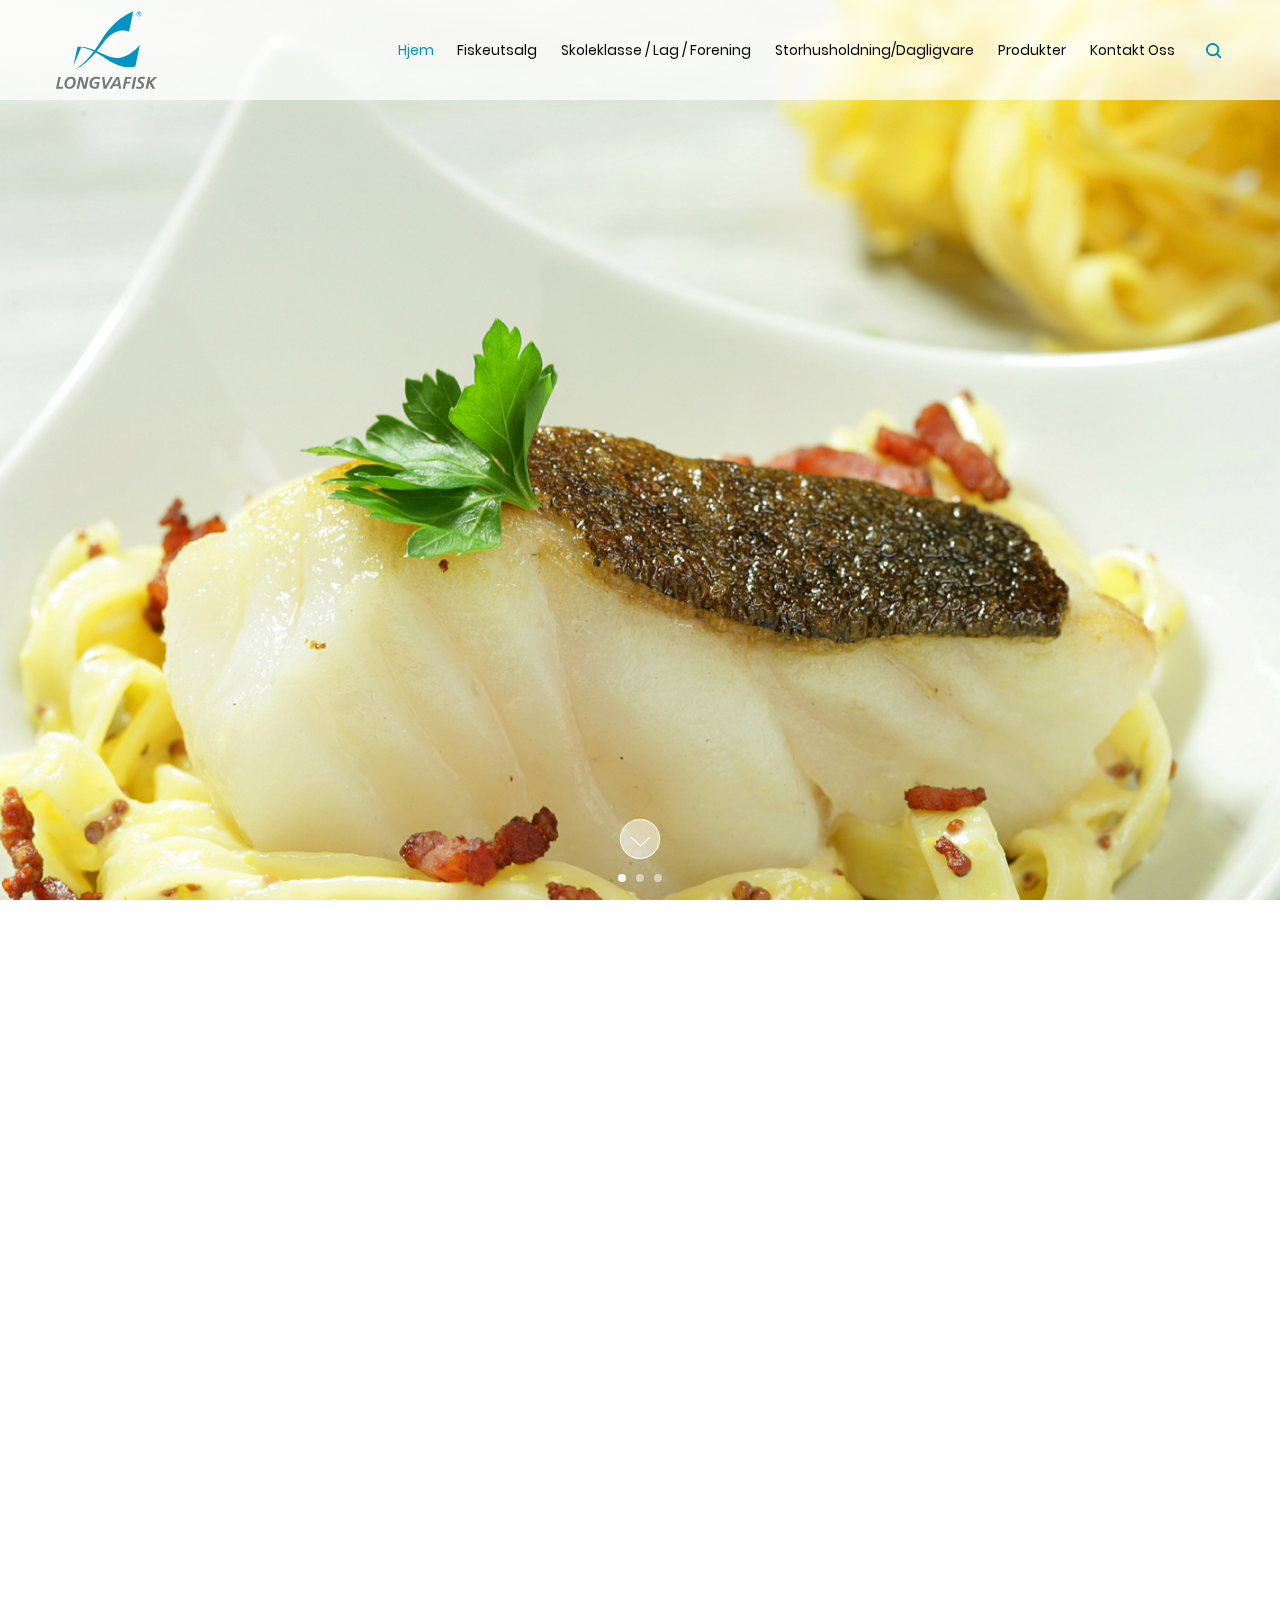
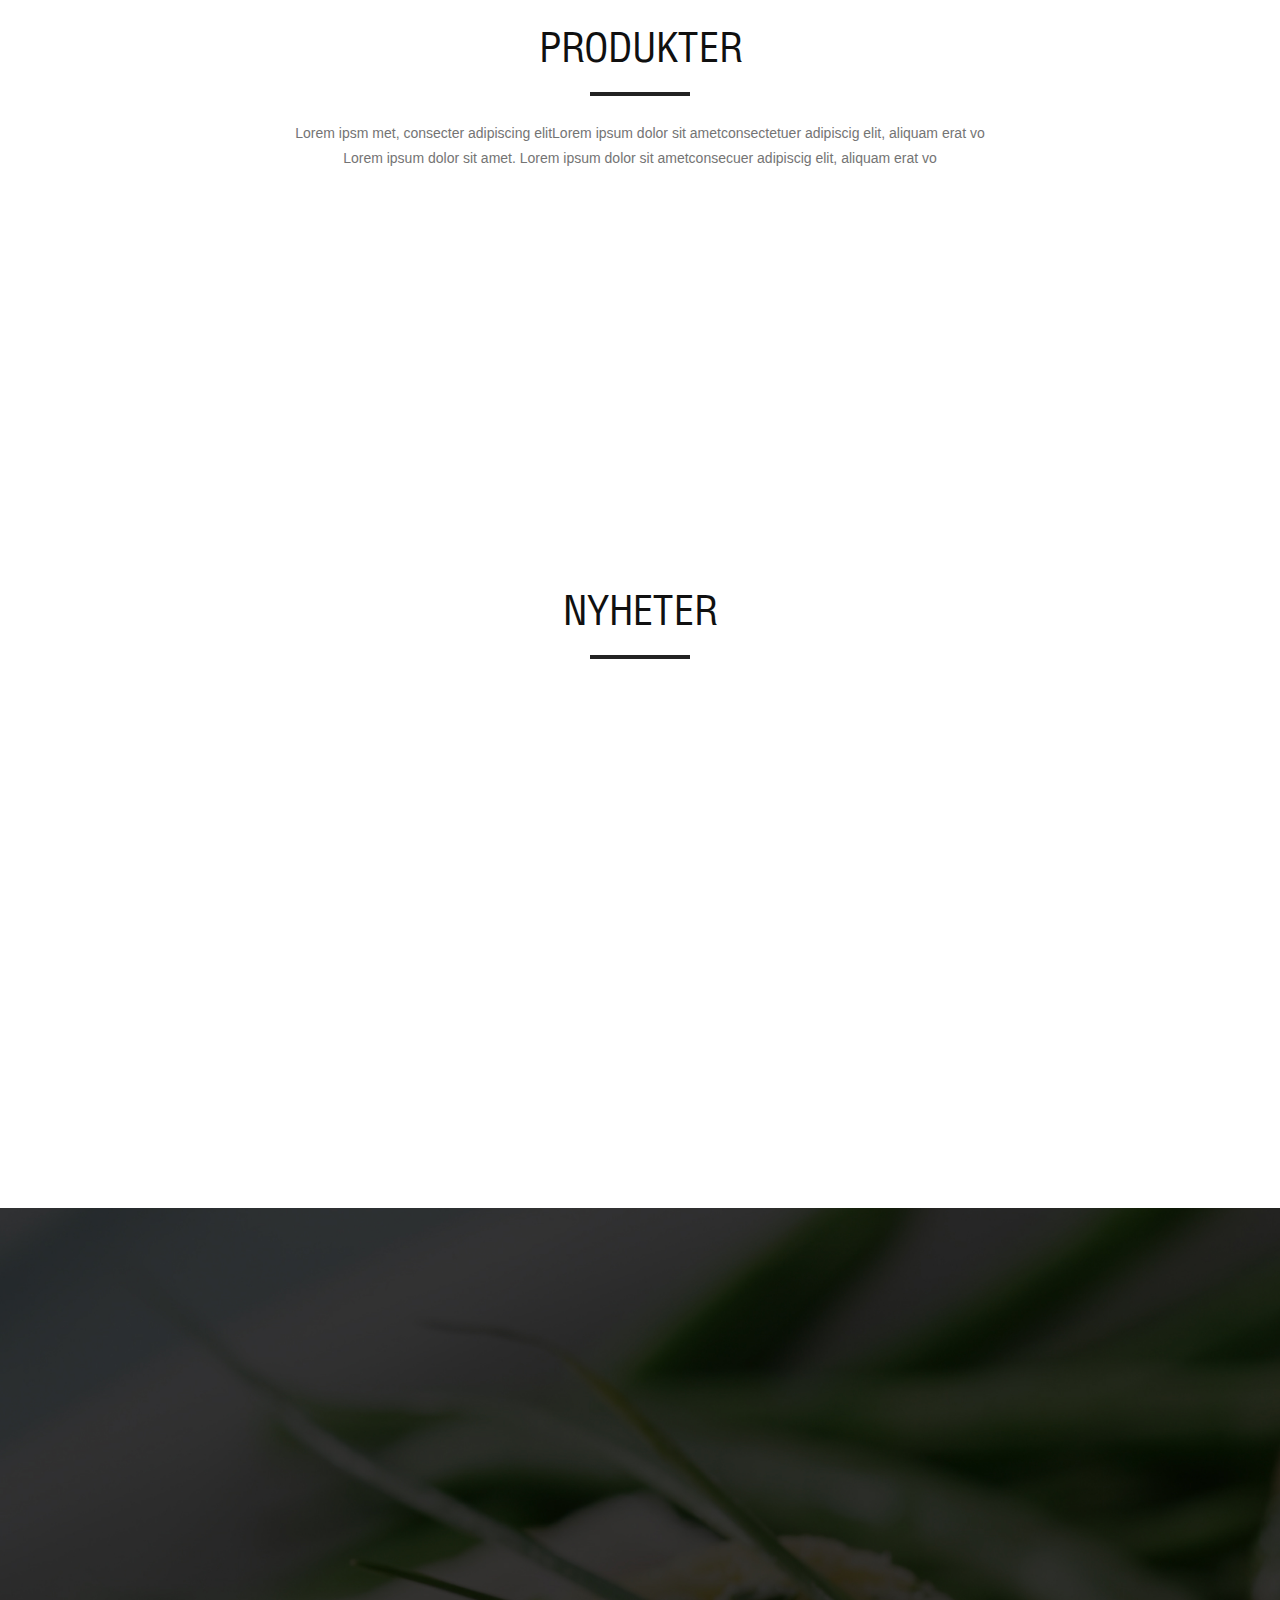
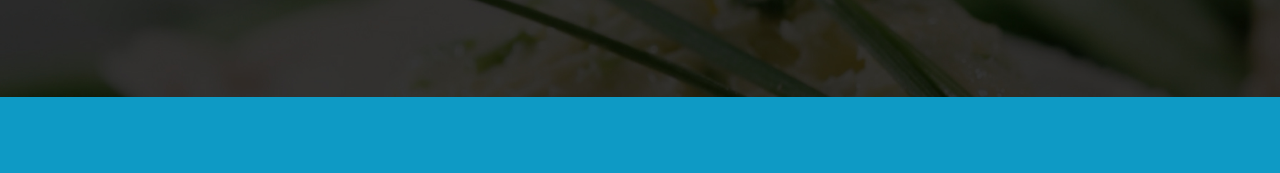
<file: index.html>
<!DOCTYPE html>
<html lang="en">

<head>
  <meta charset="utf-8">
  <meta http-equiv="X-UA-Compatible" content="IE=edge">
  <meta name="viewport" content="width=device-width, initial-scale=1.0, maximum-scale=1.0, user-scalable=0">
  <meta name="format-detection" content="telephone=no">
  <!-- The above 4 meta tags *must* come first in the head; any other head content must come *after* these tags -->
  <meta name="description" content="Cateno.vn">
  <meta name="keywords" content="HTML,CSS,XML,JavaScript">
  <meta name="author" content="Cateno As">
  <link rel="icon" href="images/favicon.ico" type="image/x-icon">
  <link rel="apple-touch-icon-precomposed" href="images/57.png" sizes="57x57">
  <link rel="apple-touch-icon-precomposed" href="images/76.png" sizes="76x76">
  <link rel="apple-touch-icon-precomposed" href="images/120.png" sizes="120x120">
  <link rel="apple-touch-icon-precomposed" href="images/152.png" sizes="152x152">
  <link rel="apple-touch-icon-precomposed" href="images/180.png" sizes="180x180">
  <link rel="apple-touch-icon-precomposed" href="images/192.png" sizes="192x192">
  <title>LONGVAFISK-AS</title>
  <!-- Bootstrap core CSS -->
  <link href="css/all/bootstrap.css" rel="stylesheet">
  <link href="css/all/bootstrap.min.css" rel="stylesheet">
  <link href="css/all/normalize.css" rel="stylesheet">
  <link href="css/all/animate.css" rel="stylesheet">
  <!-- HTML5 shim and Respond.js for IE8 support of HTML5 elements and media queries -->
  <!--[if lt IE 9]>
      <script src="https://oss.maxcdn.com/html5shiv/3.7.2/html5shiv.min.js"></script>
      <script src="https://oss.maxcdn.com/respond/1.4.2/respond.min.js"></script>
    <![endif]-->
  <!-- Custom styles for this template -->
  <link href="css/swiper.min.css" rel="stylesheet">
  <link href="css/style-ll.css" rel="stylesheet">
  <link href="css/rwd.css" rel="stylesheet">
  <link href="css/print.css" rel="stylesheet">
</head>

<body>
  <div class="page">

    <!-- Header ================================================== -->
    <header>
      <div id="stuck_container" class="stuck_container">
        <nav class="navbar navbar-default">
          <section class="out-nav-top">
            <div class="container">
              <div class="logo"> <a href="index.html" title=""><img alt=" " src="images/logo.svg" /></a> </div>
              <ul class="navbar-nav sf-menu navbar-center" data-type="navbar">
                <li class="active"> <a href="index.html" title="">Hjem</a> </li>
                <li class="dropdown"> <a href="#" title="">Fiskeutsalg</a>
                  <ul class="dropdown-menu">
                    <li> <a href="#">Lorem ipsum dolor</a> </li>
                    <li> <a href="#">Lorem ipsum</a> </li>
                    <li> <a href="#">Lorem ipsum dolor</a>
                      <ul class="dropdown-menu">
                        <li> <a href="#">Lorem ipsum</a> </li>
                        <li> <a href="#">Lorem sit amet</a> </li>
                      </ul>
                    </li>
                    <li> <a href="#">Lorem ipsum dolor </a> </li>
                    <li> <a href="#">Lorem ipsum dolorsit amet</a> </li>
                  </ul>
                </li>
                <li> <a href="#">Skoleklasse / lag / forening</a> </li>
                <li> <a href="#">Storhusholdning/Dagligvare</a> </li>
                <li> <a href="om-oss.html">Produkter</a> </li>
                <li> <a href="kontakt-oss.html" title="Kontakt">Kontakt oss</a> </li>
              </ul>

              <!-- <div class="languages">
                <div class="contain-lang">
                  <div class="lang"><img src="images/all/flag.png" alt="flag-viet-nam"></div>
                  <div class="dropdown-lang">
                    <a href="#"><img src="images/all/flag.png" alt="flag-viet-nam"></a>
                    <a href="#"><img src="images/all/flag.png" alt="flag-english"></a>
                  </div>
                </div>
              </div> -->

              <div class="wr-search"><a class="search-form_toggle" href="javascript:void(0)"> </a></div>
            </div>
          </section>


          <div class="search-form">
            <div class="wr-search-cont">
              <form id="sb-358" method="get" action="/sok/" autocomplete="off">
                <label class="search-form_label">
                  <input type="search" id="q-sb-358" name="q" class="search-form_input" maxlength="150"
                    placeholder="Search" data-autocompleteurl="/modules/system/search/suggestterms" />
                  <span class="search-form_liveout"></span> </label>
                <input type="hidden" data-emptymsg="Please enter keyword to search!" class="searchMessage" />
                <button type="submit" class="search-form_submit fa-search" value=""
                  onclick="return searchModule.searchClick(this, &#39;#sb-358&#39;);"></button>
              </form>
            </div>
          </div>
        </nav>
      </div>
    </header>
    <!-- Main
    ================================================== -->

    <main class="out-main">
      <!-- <section class="out-container-banner">
        <div id="owl-banner" class="owl-carousel owl-theme wow fadeIn equal">
          <div class="item"><img src="images/banner1.jpg" alt="The Last of us">
            <div class="carousel-caption">
              <div class="wr-tt wow fadeInDown" data-wow-delay="0.3s">
                <h2><a href="#" title="">GIVING PEOPLE AND BUSINESS<br> NEW OPPORTUNITIES 2! </a></h2>
              </div>
            </div>
          </div>
          <div class="item"><img src="images/banner2.jpg" alt="">
            <div class="carousel-caption">
              <div class="wr-tt wow fadeInDown" data-wow-delay="0.3s">
                <h2><a href="#" title="">GIVING PEOPLE AND BUSINESS<br> NEW OPPORTUNITIES 1! </a></h2>
              </div>
            </div>
          </div>
        </div>
      </section> -->
      <!--  /banner-->

      <div class="swiper-container">
        <a class="click-scroll-down" href="javascript:void(0)"></a>
        <div class="swiper-wrapper">
          <div class="swiper-slide"
            style="background-image:url(images/banner1.jpg); background-position: center center; background-size:cover">
            <!-- <div class="wr-content-sl">
              <h4>Lorem ispum dolor sit</h4>
              <h2><a href="#">sedianibh euistincidunt ut laoreet doloremagna</a></h2>
              <a class="btn-more-bn" href="#">les mer</a>
            </div> -->
          </div>
          <div class="swiper-slide"
            style="background-image:url(images/banner2.jpg); background-position: center center; background-size:cover">
            <!-- <div class="wr-content-sl">
              <h4>Lorem ispum dolor sit 2</h4>
              <h2><a href="#">sedianibh euistincidunt ut laoreet doloremagna 2</a></h2>
              <a class="btn-more-bn" href="#">les mer</a>
            </div> -->
          </div>
          <div class="swiper-slide"
            style="background-image:url(images/banner1.jpg); background-position: center center; background-size:cover">
            <!-- <div class="wr-content-sl">
              <h4>Lorem ispum dolor sit 3</h4>
              <h2><a href="#">sedianibh euistincidunt ut laoreet doloremagna 3</a></h2>
              <a class="btn-more-bn" href="#">les mer</a>
            </div> -->
          </div>
        </div>
        <!-- Add Pagination -->
        <div class="swiper-pagination"></div>
        <!-- Add Arrows -->
        <!-- <div class="swiper-button-next swiper-button-white"></div>
        <div class="swiper-button-prev swiper-button-white"></div> -->
      </div>

      <section class="wr-line-cont om-oss">
        <div class="container">
          <div class="row">
            <div class="col-sm-12 col-md-6 col-lg-6 align-self-center pd-l-30 wow fadeInRight" data-wow-delay=".5s">
              <img src="./images/img-1.png">
            </div>
            <div class="col-sm-12 col-md-6 col-lg-6 align-self-center wow fadeInLeft" data-wow-delay=".5s">
              <div class="wr-title-all">
                <h1>Velkommen til longvafisk</h1>
              </div>
              <div class="text-cont">
                <p>Lorem ipsm met, consecter adipiscing elitLorem ipsum dolor sit ametconsectetuer adipiscig elit,
                  aliquam erat vo Lorem ipsum dolor sit amet. Lorem ipsum dolor sit ametconsecuer adipiscig elit,
                  aliquam erat vo </p>
              </div>
              <div class="btn btn-all">Les mer</div>
            </div>

          </div>
        </div>
      </section>

      <section class="wr-line-cont teaser-0">
        <div class="container-fluid">
          <div class="row">
            <div class="col-sm-12 col-md-12 col-lg-12">
              <div class="wr-title-all">
                <h2>Produkter</h2>
                <p>Lorem ipsm met, consecter adipiscing elitLorem ipsum dolor sit ametconsectetuer adipiscig elit, aliquam erat vo <br> Lorem ipsum dolor sit amet. Lorem ipsum dolor sit ametconsecuer adipiscig elit, aliquam erat vo </p>
              </div>
            </div>
            <div class="col-sm-12 col-md-6 col-lg-3 pro wow fadeInUp" data-wow-delay=".3s">
              <a href="#">
                <div class="pro-img"><img src="./images/pic-1.jpg"></div>
                <div class="pro-txt">Lorem ispum dolor</div>
              </a>
            </div>
            <div class="col-sm-12 col-md-6 col-lg-3 pro wow fadeInUp" data-wow-delay=".4s">
              <a href="#">
                <div class="pro-img"><img src="./images/pic-2.jpg"></div>
                <div class="pro-txt">Lorem ispum dolor</div>
              </a>
            </div>
            <div class="col-sm-12 col-md-6 col-lg-3 pro wow fadeInUp" data-wow-delay=".5s">
              <a href="#">
                <div class="pro-img"><img src="./images/pic-3.jpg"></div>
                <div class="pro-txt">Lorem ispum dolor</div>
              </a>
            </div>
            <div class="col-sm-12 col-md-6 col-lg-3 pro wow fadeInUp" data-wow-delay=".6s">
              <a href="#">
                <div class="pro-img"><img src="./images/pic-4.jpg"></div>
                <div class="pro-txt">Lorem ispum dolor</div>
              </a>
            </div>
          </div>
        </div>
      </section>

      <section class="wr-line-cont teaser-1">
        <section class="container">
          <div class="row">
            <div class="col-sm-12 col-md-12 col-lg-12">
              <div class="wr-title-all">
                <h2>Nyheter</h2>
              </div>
            </div>
            <div class="col-sm-12 col-md-6 col-lg-4 wow fadeInRight" data-wow-delay=".5s">
              <div class="box-wr"> 
                <a href="#" class="pic">
                  <img src="images/pro-1.jpg" alt="">
                  <div class="box-date">4, SEP</div>
                </a>
                <div class="info">
                  <h4><a href="#">Lorem ispum dolor sit</a></h4>
                  <p>Lorem ipsm met, consecter adipiscing elitLorem ipsum dolor sit ametconsectetuer adipiscig elit, aliquam erat vo</p>
                  <div class="btn btn-all">Les mer</div>
                </div>
              </div>
            </div>
            <div class="col-sm-12 col-md-6 col-lg-4 wow fadeInRight" data-wow-delay=".6s">
                <div class="box-wr"> 
                    <a href="#" class="pic">
                      <img src="images/pro-2.jpg" alt="">
                      <div class="box-date">16, AUG</div>
                    </a>
                    <div class="info">
                      <h4><a href="#">Lorem ispum dolor sit</a></h4>
                      <p>Lorem ipsm met, consecter adipiscing elitLorem ipsum dolor sit ametconsectetuer adipiscig elit, aliquam erat vo</p>
                      <div class="btn btn-all">Les mer</div>
                    </div>
                  </div>
            </div>
            <div class="col-sm-12 col-md-6 col-lg-4 wow fadeInRight" data-wow-delay=".7s">
                <div class="box-wr"> 
                    <a href="#" class="pic">
                      <img src="images/pro-3.jpg" alt="">
                      <div class="box-date">10, AUG</div>
                    </a>
                    <div class="info">
                      <h4><a href="#">Lorem ispum dolor sit</a></h4>
                      <p>Lorem ipsm met, consecter adipiscing elitLorem ipsum dolor sit ametconsectetuer adipiscig elit, aliquam erat vo</p>
                      <div class="btn btn-all">Les mer</div>
                    </div>
                  </div>
            </div>
          </div>
        </section>
      </section>
      <!--/teaser-1-->

      <!-- <section class="wr-line-cont teaser-2">
        <section class="container wow fadeIn" data-wow-delay=".2s">
          <div class="row">
            <div class="col-sm-12 col-md-12 col-lg-12">
              <div class="wr-title-all white">
                <h2>Contact form</h2>
              </div>
            </div>
            <div class="col-lg-12 ">
              <div class="row">
                <div class="col-sm-12 col-md-12 col-lg-12">
                  <div class="req"> * = must be filled in</div>
                </div>
                <div class="col-sm-12 col-md-12 col-lg-4">
                  <div class="wr-line-input-kt">
                    <input type="text" class="txt-input" id="inputName" placeholder="*Name" required>
                  </div>
                </div>
                <div class="col-sm-12 col-md-6 col-lg-4">
                  <div class="wr-line-input-kt">
                    <input type="email" class="txt-input" id="inputEmail" placeholder="*E-mail" data-error="" required>
                  </div>
                </div>
                <div class="col-sm-12 col-md-6 col-lg-4">
                  <div class="wr-line-input-kt">
                    <input type="tel" class="txt-input" id="inputEPost" placeholder="Phone" required>
                  </div>
                </div>
                <div class="col-sm-12 col-md-12 col-lg-12">
                  <div class="wr-line-input-kt">
                    <textarea type="text" class="txt-input" id="inputMessege" rows="3" placeholder="*Enquiry"
                      data-error="" required></textarea>
                    <div class="help-block with-errors"></div>
                  </div>
                </div>
                <div class="col-sm-12 col-md-12 col-lg-12">
                  <div class="form-group">
                    <button type="submit" class="btn btn-sent">Send</button>
                  </div>
                </div>
              </div>
            </div>
          </div>
        </section>
      </section> -->
      <!--/ teaser-2 -->

    </main>
    <!-- Footer
   ================================================== -->

    <footer>
      <section class="bottom-ft">
        <section class="container">
          <div class="row">
            <div class="col-xs-12 col-sm-12 col-md-12 col-lg-12 align-self-center wow fadeInUp" data-wow-delay="0.7s">
              <div class="logo-ft"><a href="#"><img src="./images/logo-ft.svg"></a></div>
              <div class="ft-info">
                <p>Add: Gangstøvikvegen 132, 6009 Ålesund</p>
                <p>Mobile phone: <a href="callto:+47 70 10 34 40"> +47 70 10 34 40</a></p>
                <p>Email: <a
                    href="mailto:post@longvafisk.no">post@longvafisk.no</a>
                </p>
              </div>
              <div class="social-footer">
                <a href="#"><img src="images/all/in-icon.png" alt="Instagram"></a>
                <a href="#"><img src="images/all/twitter-icon.png" alt="Twitter"></a>
                <a href="#"><img src="images/all/facebook-icon.png" alt="Facebook"></a>
              </div>
            </div>
            <!-- /item-->

          </div>
        </section>
      </section>
      <section class="out-footer">
        <div class="row">
          <div class="col-xs-12 col-sm-12 col-md-12 col-lg-12 wow fadeIn" data-wow-delay=".2s">
            <p class="txt-ft ">© <a href="#">AS Longvafisk</a> - Alle rettigheter reservert | Utviklet av <a
                href="http://www.cateno.no">Cateno AS</a> - Powered by <a href="http://www.claw.no" target="_blank">CLAW
                <span class="claw"></span> </a></p>
          </div>
        </div>
      </section>
    </footer>
  </div>

  <!-- Bootstrap core JavaScript
    ================================================== -->
  <!-- Placed at the end of the document so the pages load faster -->
  <script src="js/all/jquery-2.0.3.js"></script>
  <script src="js/all/tether.js"></script>
  <script src="js/all/bootstrap.min.js"></script>
  <script src="js/all/jquery.easing.min.js"></script>
  <script src="js/all/wow.js"></script>
  <script src="js/all/device.min.js"></script>
  <script src="js/all/jquery.equalheights.js"></script>
  <!-- IE10 viewport hack for Surface/desktop Windows 8 bug -->
  <script src="js/all/ie10-viewport-bug-workaround.js"></script>
  <!-- =====  Custom js for this template ==== -->
  <!--Js nav scroll show menu -->
  <script src="js/stickup-nav-search.js"></script>
  <!--Js nav mobile show menu -->
  <script src="js/jquery.rd-navbar.js"></script>
  <!--Js Banner va product slide -->
  <script src="js/owl.carousel.min.js"></script>
  <!--Js typed -->
  <script src="js/typed.js"></script>
  <!--js all -->
  <script src="js/script-all.js"></script>
  <!--js swiper-->
  <script src="js/swiper.min.js"></script>
  <script>
    var swiper = new Swiper('.swiper-container', {
      pagination: '.swiper-pagination',
      paginationClickable: false,
      dynamicBullets: true,
      // nextButton: '.swiper-button-next',
      // prevButton: '.swiper-button-prev',
      spaceBetween: 0,
      loop: true,
      centeredSlides: true,
      autoplay: 10000,
      autoplayDisableOnInteraction: false,
      effect: 'slide',
      // effect: 'cube',
      // effect: 'coverflow',
      // effect: 'flip',
      // effect: 'fade',
      //paginationType: 'progress',
    });
  </script>

  <script type="text/javascript">
    $(document).ready(function () {
      $(".click-scroll-down").click(function () {
        $('html, body').animate({
          scrollTop: $(".om-oss").offset().top - 59
        }, 1000);
      });
    });

    document.addEventListener('DOMContentLoaded', function () {
      var typed = new Typed('#typed', {
        stringsElement: '#typed-strings',
        typeSpeed: 50,
        backSpeed: 50,
        startDelay: 1000,
        backDelay: 3000,
        loop: true,
        loopCount: Infinity

      });

    });
  </script>
</body>

</html>
</file>
<file: css/rwd.css>
@media only screen and (max-width: 1280px){
	.owl-carousel .carousel-caption{margin-left: -530px;}
	.wr-title-all{margin-bottom: 30px;}
	.teaser-2{background-position: -72px 0px;}
	
}

@media only screen and (max-width: 1200px){

	/* css common  */
	.row .row, .row .row  .row , .row .row  .row .row   { margin-left:-15px; margin-right:-15px;   }

	header { width:100%; margin-left:0; left:0; min-height:60px;  z-index:999999; position:fixed; width:100%; border-radius:0; box-shadow:0 3px 10px -3px #999999   }	
	.container { max-width:100%; margin-left:0%; margin-right:0%;}
	.out-container {max-width:100%; padding:0;}
	.out-main { margin-top: 68px;   }

	.row { margin-left:0px; margin-right:0px;}
	.wr-loading { padding:0}
	.stuck_container { position:relative; z-index:99;}
	.isStuck { display:none}

	/* css menu  */
	.navbar-nav { display: none;}
	.out-nav-top { min-height:60px; padding: 5px; }
	.rd-mobilepanel { display:block;  }
	.navbar-nav { display: none;}
	.dropdown-menu { position:relative!important;  }
	.rd-mobilemenu_submenu li .dropdown-menu { display:block;   }
	.rd-mobilepanel { top:0;  }
	/* .rd-mobilemenu_ul li.active > a { background-color:#000; color:#fff!important;  }
	.rd-mobilepanel_toggle,.rd-mobilepanel_toggle:hover { background-color:transparent; top: 5px;}
	.rd-mobilemenu_ul a:hover ,.rd-mobilemenu_ul a.active{  background-color:#000; color:#fff!important; } */

	/* css logo  */
	.logo { margin-left: 65px;  display:block; position:relative; left:auto; width: 160px;   }

	/* css search  */
	.wr-out-mn{position: absolute; top: 10px; right: 0; background: none; width: auto;}
	.wr-search { top:18px; right:15px;}
	.wr-search-cont { width:100%; margin:0;}
	.search-form_label { background: rgba(255,255,255,0.8);}

	/* css banner  */
	.owl-carousel .carousel-caption { width:calc(100% - 30px); margin:0 auto; left:15px; margin-left:0px;}
	.owl-carousel .carousel-caption .wr-tt { width: 80%; text-align:center;  }

	/* css footer  */

	.out-footer { width:100%;  padding:0px; float:left}
	.txt-ft { margin-top:10px;   }

	/*==== css home page  =====*/

	.out-nav-top .call{top: 0px; right: 60px;}
	.wr-search{top: 20px;}
	.owl-carousel .carousel-caption{bottom: 20%;}

	.owl-carousel .owl-controls{width: 100%; margin: 0 auto; position: absolute;}
	.om-oss .container{width: 100%;}

	

}

@media only screen and (max-width: 1024px) {
	/* css banner  */
	.owl-carousel .carousel-caption .wr-tt h2 { font-size: 26px; margin:15px 0;  }
	.owl-carousel .carousel-caption .wr-tt p { font-size:20px; display: none;} 
	.owl-carousel .carousel-caption .wr-tt .btn { height:40px; padding:10px 26px;   }
	.owl-carousel .carousel-caption  { bottom: auto; top: 50%; }
	/* css footer  */
	.txt-ft { text-align:center; width:100%}

	.logo{margin: 5px 65px; width: 70px;}

	/* .om-oss{padding: 50px 0!important;} */

	.languages{top: 18px; right: 15px;}
	.wr-search{right: 15px; top: 24px;}

	.teaser-2{background-position: -200px 0px;}
	.navbar{position: relative;}
	.rd-mobilepanel_toggle{top: 7px;}


}
@media only screen and (max-width: 991px) {
	.teaser-1 .box-wr{margin-bottom: 0;}

	/* .wr-line-cont{padding: 50px 0;} */
	.wr-title-all p{padding: 15px 15px 0 15px;}
	.teaser-1 .box-wr{margin-bottom: 15px;}

	.ft-maps{padding-top: 20px;}
}

@media only screen and (max-width: 768px) {
	/* .wr-line-cont {  padding:30px 0  } */
	.wr-title-all h1, .wr-title-all h2, .wr-title-all h3 { padding-top:20px;  font-size: 32px;   }

	.owl-carousel .carousel-caption .wr-tt .btn { display:none; }
	.owl-carousel .carousel-caption .wr-tt{width: 100%;}
	.owl-carousel .carousel-caption .wr-tt h2 { margin-bottom:5px;  }
	.owl-carousel .carousel-caption .wr-tt h2::after {   display:none;    }
	.owl-carousel .carousel-caption .wr-tt p { display:none;  }
	.owl-carousel .carousel-caption {bottom: 0;}
	.owl-carousel .carousel-caption .wr-tt h2 { font-size: 20px; margin: 5px 0;  }
	.owl-carousel .owl-controls{bottom: 0;}
	.owl-carousel .owl-controls .owl-dots { display:block!important}  
	.owl-carousel .owl-controls .owl-nav { display:none!important;}
	.owl-carousel .owl-controls{top: auto; bottom: 10px;}

	.sub-page h1 { text-align:left;  }

	.teaser-1 { padding-bottom:40px!important;   }
	.teaser-1 .item { margin-top:0px;   }
	.teaser-1 p.txt-1{ text-align: center; margin: 10px auto; float: none;}
	.teaser-1 p.txt-2{ text-align: center; margin: 10px auto;}
	.teaser-1 .wr-title-all{padding: 0;}
	
	.teaser-1 .box-wr .info{padding: 20px 15px;}

	.teaser-2 .container{width: 100%;}

	.offset-3 { margin-left:0;}
	
	.om-oss .container{padding: 0!important;}
	.teaser-2{background-position: -330px 0px;}
	.wr-title-all:after{top: 72px;}
}


@media only screen and (max-width: 600px) {

	.top-info { display:none;  }
	.bottom-ft .logo-ft { margin-top:10px; margin-bottom:30px;  }
}	

@media only screen and (max-width: 500px) {

	.owl-carousel .owl-controls { bottom:5px;  }
	.owl-carousel .owl-controls .owl-nav .owl-next  { display:none;    }
	.owl-carousel .carousel-caption { width:96%; left:2%;   }
	.owl-carousel .carousel-caption .wr-tt p { display:none; }
	.owl-carousel .carousel-caption{bottom: 0;}

	.teaser-1 .item .cnt { padding:20px;  }

}

@media only screen and (max-width: 460px) {
	.owl-carousel .carousel-caption{bottom: auto;}
	.owl-carousel .carousel-caption .wr-tt{width: 100%;}
	.owl-carousel .carousel-caption .wr-tt h2 { font-size:15px; line-height: 24px;  }
	.owl-carousel .carousel-caption .wr-tt h3{font-size: 13px;}

	.wr-search{top: 21px;}
	.search-form{top: 60px;}
	.rd-mobilemenu_ul{top: 75px;}
	.out-main{margin-top: 60px;}

	.teaser-1 p.txt-1{width: 100%;}
	.teaser-1 p.txt-2{width: 100%;}
	.teaser-1 .box-wr{margin: 10px auto;}

	.bottom-ft .ft-info{margin-bottom: 40px;}
	.om-oss .btn{float: none; margin-bottom: 30px; margin-top: 10px;}
	.pd-l-30{padding-left: 15px;}
	.wr-title-all h1, .om-oss .text-cont{text-align: left; }
	.wr-title-all:after{right: auto; left: 15px; top: 70px;}
	.teaser-1 .wr-title-all::after{left: 50%;}
	.teaser-2{background-position: -485px 0;}
}

@media only screen and (max-width: 360px) {

	.owl-carousel .carousel-caption .wr-tt h2{font-size: 14px;}
}
</file>
<file: css/print.css>
@media print {	
	body { color:#000; }
	header .top-header { display:none; }
	header .logo { float:none; }
	nav{ display:none; }
	.banner { display:none; }
	.container{ width:100%;  }
	.velk .info-kontakt { width:100%; }
	.social ul li a img { display:none; }
	.cd-top { display:none; }
}
</file>
<file: css/style-ll.css>
/*=== Font Face Web Pages ====*/
@font-face{font-family:'FontAwesome';
 src:url('../fonts/icons/fontawesome-webfont.eot?v=4.7.0');
 src:url('../fonts/icons/fontawesome-webfont.eot?#iefix&v=4.7.0') format('embedded-opentype'),
 url('../fonts/icons/fontawesome-webfont.woff2?v=4.7.0') format('woff2'),
 url('../fonts/icons/fontawesome-webfont.woff?v=4.7.0') format('woff'),
 url('../fonts/icons/fontawesome-webfont.ttf?v=4.7.0') format('truetype'),
 url('../fonts/icons/fontawesome-webfont.svg?v=4.7.0#fontawesomeregular') format('svg');
 font-weight:normal;font-style:normal}
 
@font-face {
    font-family: 'Glyphicons Halflings';
    src: url('../fonts/icons/glyphicons-halflings-regular.eot?v=4.3.0');
    src: url('../fonts/icons/glyphicons-halflings-regular.eot?#iefix&v=4.3.0') format('embedded-opentype'),
    url('../fonts/icons/glyphicons-halflings-regular.woff?v=4.3.0') format('woff'),
    url('../fonts/icons/glyphicons-halflings-regular.ttf?v=4.3.0') format('truetype'),
    url('../fonts/icons/glyphicons-halflings-regular.svg?v=4.3.0#fontawesomeregular') format('svg');
    font-weight: normal;
    font-style: normal
}

@font-face {
    font-family: 'HelveticaCondensedBold';
    src: url('../fonts/HelveticaCondensedBold.eot');
    src: url('../fonts/HelveticaCondensedBold.eot') format('embedded-opentype'),
         url('../fonts/HelveticaCondensedBold.woff2') format('woff2'),
         url('../fonts/HelveticaCondensedBold.woff') format('woff'),
         url('../fonts/HelveticaCondensedBold.ttf') format('truetype'),
         url('../fonts/HelveticaCondensedBold.svg#HelveticaCondensedBold') format('svg');
}

@font-face {
    font-family: 'HelveticaCondensed';
    src: url('../fonts/HelveticaCondensed.eot');
    src: url('../fonts/HelveticaCondensed.eot') format('embedded-opentype'),
         url('../fonts/HelveticaCondensed.woff2') format('woff2'),
         url('../fonts/HelveticaCondensed.woff') format('woff'),
         url('../fonts/HelveticaCondensed.ttf') format('truetype'),
         url('../fonts/HelveticaCondensed.svg#HelveticaCondensed') format('svg');
}

@font-face {
    font-family: 'PoppinsRegular';
    src: url('../fonts/PoppinsRegular.eot');
    src: url('../fonts/PoppinsRegular.eot') format('embedded-opentype'),
         url('../fonts/PoppinsRegular.woff2') format('woff2'),
         url('../fonts/PoppinsRegular.woff') format('woff'),
         url('../fonts/PoppinsRegular.ttf') format('truetype'),
         url('../fonts/PoppinsRegular.svg#PoppinsRegular') format('svg');
}

/*========================================================
    END Font Face Web Pages
=========================================================*/
body { font-family: 'LatoRegular', Arial, serif; font-size: 14px; line-height:1.8;  color: #747474;  background: #FAEED8; -webkit-text-size-adjust: none; -ms-text-size-adjust: 100%}
a { color:#747474; outline:0; -webkit-transition:all 0.5s ease-in-out 0s; -moz-transition:all 0.5s ease-in-out 0s; -o-transition:all 0.5s ease-in-out 0s; -ms-transition:all 0.5s ease-in-out 0s; transition:all 0.5s ease-in-out 0s;}
a:focus, a:hover { outline:0; color:inherit }
a:hover { color:#000;}
ol, ol li ol { padding: 0px; margin: 0; line-height: 24px; margin-left:5px; }
ol li { list-style-position: inside; text-indent: -1.5em; margin-left: 15px }
ul, ul li ul { padding: 5px 0; line-height: 24px;  margin-left:0px;  list-style-position: inside; }
ul li ul { list-style-position: inside; margin-left: 15px  }
h1,h2,h3,h4,h5 { line-height:1.2 }

p { margin:0 0 15px 0;   }
img { max-width:100%;}
.page { overflow:hidden;  }
header { position:relative; z-index:9999; background: #fff; }
.container { max-width:1170px; padding:0!important; margin:0 auto; }
.out-header {position:relative;}
.out-main { background:#FAEED8; min-height:650px; position:relative  }
.stuck_container .out-header  { min-height:60px; /*margin-bottom:10px; border-bottom:1px dashed #000;*/}
.out-container { width:1170px; padding:0 15px; margin:0 auto; position:relative; z-index:2}


.pd-l-30{padding-left: 50px; }

/*========================================================
   Logo
=========================================================*/
.logo { width:auto; text-align:left; float: left; margin: 10px 0;}
.logo a img { max-width:100%;}


/*========================================================
    NAV Top
=========================================================*/

.out-nav-top { margin:0 auto; position:relative; width:100%;  }
.out-nav-top .container { position:relative; }
.out-nav-top .call{display: block; position: absolute; right: 0px; top: 20px; color: #fff; font-size: 18px; padding-left: 40px; height: 30px;}
.out-nav-top .call span{padding-left: 10px;}
.out-nav-top .call a{color: #fff; padding-top: 4px; display: block; font-family: 'PoppinsRegular';}
.out-nav-top .call a:hover{color: #fb0007; text-decoration: none;}

.wr-out-mn {text-align:left; width: 100%; background: #f2f1f1; height: 50px; position: relative;}
.wr-out-mn  .container { position:relative; }
.navbar { position: absolute; margin:0; padding:0; border:none; background:rgba(255, 255, 255, 0.7); background-size: cover; width:100%; }
.navbar-nav { width: auto; float:right; margin: 0 40px 0 0; padding:0; display:inline-block; text-align:center; position: relative;}
.navbar-nav li { float:none;text-align:center;list-style:none; width:auto; display:inline-block; position:relative; }
.navbar-default .navbar-nav > li > a { font-size:14px; font-weight: normal; color:#000;  font-family: 'PoppinsRegular', Arial, serif; margin:0; text-transform:capitalize; display:inline-block; padding: 38px 10px; }
.navbar-default .navbar-nav > li > a:hover,
.navbar-default .navbar-nav > .active > a,
.navbar-default .navbar-nav > .sfHover > a,
.navbar-default .navbar-nav > .active > a:hover,
.navbar-default .navbar-nav > .sfHover > a:hover { background:none; text-decoration:none; color: #0094C2; }


.nav-tabs .dropdown-menu { margin-top: -1px; border-top-right-radius: 0; border-top-left-radius: 0;}
.dropup, .dropdown { position: relative;}
.dropdown-toggle:focus { outline: 0;}
.dropdown-menu { background-color:rgba(0,0,0, 0.9); position: absolute!important; top: 100%; left: -1px; z-index: 1000; display:none; float: left; margin: 0px 0 0; list-style: none; font-size: 14px; text-align: left; box-shadow:0 3px 6px rgba(0, 0, 0, 0.1);  /*-moz-box-shadow: 0 6px 4px 1px rgba(0, 0, 0, 0.175); -webkit-box-shadow: 0 6px 4px 1px rgba(0, 0, 0, 0.175); box-shadow: 0 6px 4px 1px rgba(0, 0, 0, 0.175);*/ width: 235px; padding-top: 0px; padding-bottom: 0px; text-transform: none; border-color:transparent!important; -moz-border-radius:0px!important; -webkit-border-radius:0px!important; -o-border-radius:0px!important; border-radius:0px!important; }
.dropdown-menu.pull-right {  right: 0;left: auto;}
.dropdown-menu .divider { height: 1px; margin: 8px 0; overflow: hidden;  background-color: rgba(22,143,236,0.8);}
.dropdown-menu > li:after { display:none}
.dropdown-menu > li > a { display: block; padding: 7px 15px; clear: both; font-weight:lighter; color: #fff; text-transform:none; white-space:normal; font-size:14px; line-height:24px; font-family: "HelveticaCondensedBold"}
.dropdown-menu > li > a.sf-with-ul { position: relative;}
.dropdown-menu > li > a.sf-with-ul:before {  content: "\f054"; position: absolute; font-size: 14px; font-family: 'FontAwesome'; right: 22px; top: 8px; -moz-transition: 0.2s; -webkit-transition: 0.2s; -o-transition: 0.2s; transition: 0.2s;}
.dropdown-menu > li > a:hover, dropdown-menu > li > a:focus { text-decoration: none; color: #fff; background-color:#222222; -moz-box-shadow: 0 2px 2px 0px rgba(0, 0, 0, 0.1); -webkit-box-shadow: 0 2px 2px 0px rgba(0, 0, 0, 0.1); box-shadow: 0 2px 2px 0px rgba(0, 0, 0, 0.1);}

.dropdown-menu > .active > a,
.dropdown-menu > .sfHover > a,
.dropdown-menu > .active > a:hover,
.dropdown-menu > .sfHover > a:hover,
.dropdown-menu > .active > a:focus,
.dropdown-menu > .sfHover > a:focus {  color: #fff; text-decoration: none; outline: 0; background-color:#0094C2;}
.dropdown-menu > .disabled > a,
.dropdown-menu > .disabled > a:hover,
.dropdown-menu > .disabled > a:focus { color: #000; background-color:rgba(255,211,0, 1.0);}
.dropdown-menu > .disabled > a:hover, .dropdown-menu > .disabled > a:focus { text-decoration: none; background-color: transparent; background-image: none; filter: progid:DXImageTransform.Microsoft.gradient(enabled = false); cursor: not-allowed;}
.open > .dropdown-menu { display: block;}
.open > a { outline: 0; }
.sf-menu > li > ul li { display: block; width:100%; float: left; position: relative; text-align: left;  padding-right:0; margin-right:0; border-bottom:1px solid #444444; padding-top:0}
.sf-menu > li > ul li:last-child(){ border-bottom:none}
.sf-menu > li > ul li ul.dropdown-menu { position: absolute; left: 100%; top: 0; width: 150px; }
.dropdown-menu-right { left: auto; right: 0; }
.dropdown-menu-left { left: 0; right: auto; }
.dropdown-header { display: block; padding: 3px 20px; font-size: 12px; line-height: 1.28571429; color: #cfcfcf; white-space: nowrap;}
.dropdown-backdrop { position: fixed; left: 0; right: 0; bottom: 0; top: 0; z-index: 990;}
.pull-right > .dropdown-menu { right: 0; left: auto;}
.dropup .caret, .navbar-fixed-bottom .dropdown .caret { border-top: 0; border-bottom: 4px solid; content: "";}
.dropup .dropdown-menu,
.navbar-fixed-bottom .dropdown .dropdown-menu { top: auto; bottom: 100%; margin-bottom: 2px;}
/* -- style menu destop css -- */

/* == Language == */
.languages{position: absolute; right: 0; top: 33px;}
.contain-lang{position: relative; display: inline-block;}
.lang{border: 1px #D8D8D8 solid; border-radius: 5px; background: url(../images/all/arrow-down.png) no-repeat 43px 14px; padding: 3px 23px 5px 10px; width: 60px; position: relative;}
.lang li{list-style: none;}
.dropdown-lang{ margin: 0; position: absolute; background: #fff; min-width: 60px; box-shadow: 0px 8px 16px 0px rgba(0,0,0,0.2); z-index: 1; border-radius: 5px; display: none; overflow: hidden;}
.dropdown-lang a{ padding: 5px 16px; display: block;}

.dropdown-lang a:hover{background: rgba(0, 0, 0, 0.1);}


/*========================================================
    Css new fix show mobile sub 2
=========================================================*/
.rd-mobilemenu_ul > li{ float:left; width:100%;}
.rd-mobilemenu_submenu { float:left; width:100%; list-style:none; margin:0; padding:0}
.rd-mobilemenu_submenu li { float:left; width:100%;list-style:none}
.rd-mobilemenu_submenu li .dropdown-menu { display:none; position:relative; width:100%;}
.rd-mobilemenu_submenu li .dropdown-menu li { float:left; width:100%;}
.rd-mobilemenu_submenu li .dropdown-menu li a { font-family:inherit; padding-top:10px; padding-bottom:10px; text-transform:uppercase}
/*========================================================
    Css nav scroll up down isStuck
=========================================================*/
.isStuck { background:#fff; }
.isStuck .out-header { min-height:80px;}
.isStuck { min-height:50px; z-index: 999; box-shadow: 0 3px 10px -3px #aaaaaa; border-bottom:0px solid #eb4b14; left:0;}
.isStuck .logo { margin: 10px 0; width: 80px; display:block;   }
.isStuck .out-nav-top { min-height:50px;  display: block; }
.isStuck .top-info { display:none;   }
/* .isStuck .navbar-nav{margin: 0 110px 0 0;} */
.isStuck a.btn-test { font-size:15px; margin-top:16px;       }
.isStuck .wr-search { top: 30px;  }
.isStuck .search-form { top:100%;  }
.isStuck .languages{top: 29px;}
.isStuck .navbar{background: #fff; box-shadow: 0px 1px 9px rgba(0,0,0,0.05);}
.isStuck .navbar-default .navbar-nav > li > a{padding: 29px 10px;}

/*========================================================
    Css RD Mobile Menu 
=========================================================*/
.rd-mobilemenu { display:block; position: fixed; top: 0; left: 0;  bottom: 0; z-index: 999999996; text-align: left; -moz-transition: 0.3s all ease; -webkit-transition: 0.3s all ease; -o-transition: 0.3s all ease; transition: 0.3s all ease;}
.rd-mobilemenu.active { right: 0; }
/*cho nay an hien menu mobile*/
.rd-mobilemenu_ul { list-style:none; position: fixed; top: 75px; left: -15px; bottom:0px; width: 280px; padding: 0px 0 0px; color: #666666; background: rgba(255, 255, 255, 0.97); font-size: 14px; line-height: 20px; overflow: auto; -moz-box-shadow: 5px 0 5px 0 rgba(0, 0, 0, 0.1); -webkit-box-shadow: 5px 0 5px 0 rgba(0, 0, 0, 0.1); box-shadow: 5px 0 5px 0 rgba(0, 0, 0, 0.1); -moz-transform: translateX(-280px); -ms-transform: translateX(-280px); -o-transform: translateX(-280px); -webkit-transform: translateX(-280px);  transform: translateX(-280px);  -moz-transition: 0.3s ease; -webkit-transition: 0.3s ease; -o-transition: 0.3s ease; transition: 0.3s ease; -moz-transition: 0.3s cubic-bezier(0.55, 0, 0.1, 1); -webkit-transition: 0.3s cubic-bezier(0.55, 0, 0.1, 1);  -o-transition: 0.3s cubic-bezier(0.55, 0, 0.1, 1); transition: 0.3s cubic-bezier(0.55, 0, 0.1, 1);}
.lt-ie9 .rd-mobilemenu_ul { background: none; -ms-filter: progid:DXImageTransform.Microsoft.gradient(startColorstr='#ffffffff', endColorstr='#ffffffff'); filter: progid:DXImageTransform.Microsoft.gradient(startColorstr='#ffffffff', endColorstr='#ffffffff'); zoom: 1;}
.rd-mobilemenu.active .rd-mobilemenu_ul { margin-bottom:0; -moz-transform: translateX(0); -ms-transform: translateX(0); -o-transform: translateX(0); -webkit-transform: translateX(0); transform: translateX(0);}
.rd-mobilemenu_ul li.active > a { background-color: #0E9AC5; color: #fff!important; }
.rd-mobilemenu_ul a { display: block; padding: 16px 25px 16px; text-transform:uppercase; color:#444!important; border-bottom:solid 1px #cacaca; font-family:'Avenir-Black', Arial  }
.rd-mobilemenu_ul a.active { /* active sub menu mobile color*/  background-color:#0E9AC5; color: #fff!important; border-bottom:solid 1px #cacaca;  }
.rd-mobilemenu_ul a.active .rd-submenu-toggle { color:#fff;   }
.rd-mobilemenu_ul a:hover { background-color:#0E9AC5;  color:#fff!important; }
.rd-mobilemenu_ul a:hover .rd-submenu-toggle { color:#fff;   }
.rd-mobilemenu_ul a .rd-submenu-toggle { background: rgba(54, 140, 51, 0); position: absolute; top: 50%; right: 11px; margin-top: -19px; width: 40px; height: 40px; font: 400 14px 'FontAwesome'; line-height: 40px; text-align: center; -webkit-border-radius: 50%; -moz-border-radius: 50%;  border-radius: 50%; color:#000; /* border: 1px solid #000000;*/ -moz-transition: 0.5s all ease; -webkit-transition: 0.5s all ease; -o-transition: 0.5s all ease; transition: 0.5s all ease; z-index: 1; }

.rd-mobilemenu_ul a .rd-submenu-toggle:after {content: '\f078'; color: #444;}
.rd-mobilemenu_ul a.active .rd-submenu-toggle:after{color: #fff}
.rd-mobilemenu_ul a .rd-submenu-toggle:hover { background-color:transparent;  color: #000;}
.rd-mobilemenu_ul a.rd-with-ul { position: relative;}
.rd-mobilemenu_ul a.rd-with-ul.active .rd-submenu-toggle { -moz-transform: rotate(180deg); -ms-transform: rotate(180deg); -o-transform: rotate(180deg); -webkit-transform: rotate(180deg); transform: rotate(180deg); color:#000;  }
.rd-mobilemenu_ul ul a { padding-left: 40px; border: none;  padding-top: 14px; padding-bottom: 16px; }
.rd-mobilemenu_ul ul ul { border: none; box-shadow: none; background: transparent; padding: 0; left: 0; top: 0; text-align: left; transform: none;}
.rd-mobilemenu_ul ul ul:before, .rd-mobilemenu_ul ul ul:after { display: none;}
.rd-mobilemenu_ul ul ul li { border: none; box-shadow: none; }
.rd-mobilemenu_ul ul ul a { padding: 0; margin: 0; padding-left: 60px; color: inherit; font-size: 14px; padding-top: 14px; padding-bottom: 16px; border: none; box-shadow: none; }
.rd-mobilemenu_ul ul ul a.active { background-color:#222222; color: #fff!important; } /* hover sub  bg*/
.rd-mobilemenu_ul ul ul a:hover { background-color:#222222; color: #fff!important; box-shadow:none }
.rd-mobilemenu_ul:after { content: ''; display: block; height: 20px; }
/*-- show mobile menu on desk --- */
.rd-mobilepanel { display:none; position: fixed; top: 0; left: 0; max-width:280px; height: 65px; background: rgba(0, 0, 0, 0); color: #000000;/* -moz-box-shadow: 0 3px 3px 0 rgba(0, 0, 0, 0.1);  -webkit-box-shadow: 0 3px 3px 0 rgba(0, 0, 0, 0.1); box-shadow: 0 3px 3px 0 rgba(0, 0, 0, 0.1); */z-index: 999999997; }
.rd-mobilepanel_title {  position: fixed;  padding-left: 10px;  top: 4px; left: 56px; right: 56px; color: #000000; font-size: 24px; line-height: 48px; letter-spacing: 1.2px; text-overflow: ellipsis; white-space: nowrap; }
.rd-mobilepanel_title small { display: none; }
.rd-mobilepanel_toggle { position: fixed; top:0px; left: 5px; width: 60px; height: 60px; background-color:transparent; border-color:transparent ; outline: none; -moz-transition: 0.2s; -webkit-transition: 0.2s; -o-transition: 0.2s; transition: 0.2s; cursor:pointer; }
.rd-mobilepanel_toggle:hover { background-color: transparent}
.rd-mobilepanel_toggle span { position: relative; display: block; left: 50%; -moz-transform: translateX(-50%); -ms-transform: translateX(-50%); -o-transform: translateX(-50%); -webkit-transform: translateX(-50%); transform: translateX(-50%); -moz-transition: all 0.3s ease; -webkit-transition: all 0.3s ease; -o-transition: all 0.3s ease; transition: all 0.3s ease;}
.rd-mobilepanel_toggle span:after, .rd-mobilepanel_toggle span:before { content: ""; position: absolute; left: 0; top: -8px; -moz-transition: all 0.3s ease; -webkit-transition: all 0.3s ease; -o-transition: all 0.3s ease; transition: all 0.3s ease; }
.rd-mobilepanel_toggle span:after { top: 8px;}
.rd-mobilepanel_toggle span:after, .rd-mobilepanel_toggle span:before, .rd-mobilepanel_toggle span { width: 35px; height: 2px; background-color: #000; backface-visibility: hidden; -webkit-border-radius: 2px; -moz-border-radius: 2px; border-radius: 2px;}
.rd-mobilepanel_toggle:hover span:after, .rd-mobilepanel_toggle:hover span:before, .rd-mobilepanel_toggle:hover span { background-color:#000}
.rd-mobilepanel_toggle span:before, .rd-mobilepanel_toggle span:after {  -webkit-transition-duration: 0.3s, 0.3s;  transition-duration: 0.3s, 0.3s;  -webkit-transition-delay: 0.3s, 0s;  transition-delay: 0.3s, 0s; }
.rd-mobilepanel_toggle.active span { transition: background .3s 0s ease;  background: transparent; }
.rd-mobilepanel_toggle.active span:before, .rd-mobilepanel_toggle.active span:after {  top: 0;  -webkit-transition-delay: 0s, 0.3s;  transition-delay: 0s, 0.3s; }
.rd-mobilepanel_toggle.active span:before { -webkit-transform: rotate(45deg); -ms-transform: rotate(45deg); transform: rotate(45deg);}
.rd-mobilepanel_toggle.active span:after { -webkit-transform: rotate(-45deg); -ms-transform: rotate(-45deg); transform: rotate(-45deg);}


/*========================================================
    Css Search css style
=========================================================*/

.wr-search { position:absolute; right: 0; top: 40px;}
.search-form { display: none; padding: 0; position: absolute; width: 100%; top: 100%; border:0; left:0; right:0; background:rgba(0,0,0,0.4)}
.wr-search-cont { width:1170px; margin:0 auto;}
.search-form form { position: relative;}
.search-form_label { width: 100%; display: block; padding: 5px 50px 5px 15px; background: rgba(255,255,255,0.9); border:0; margin:0;/* box-shadow: 0 4px 4px 0 rgba(0, 0, 0, 0.1);*/}
.search-form_input { outline: none; background-color: transparent; border: none; -webkit-appearance: none; border-radius: 0; vertical-align:middle; box-shadow: none; color: #000; font-weight: 400; display: block; width: 100%; font-size: 16px; height:40px; line-height:40px;}
.search-form_input::-webkit-input-placeholder { color: #2f2f2f; opacity: 1;}
.search-form_input::-moz-placeholder {  color: #2f2f2f; opacity: 1;}
.search-form_input:-moz-placeholder { color: #2f2f2f; opacity: 1;}
.search-form_input:-ms-input-placeholder { color: #2f2f2f; opacity: 1;}
.search-form_submit { background: none; border: none; display: inline-block; padding: 0; outline: none; outline-offset: 0; cursor: pointer; -webkit-appearance: none; -moz-transition: 0.3s all ease; -webkit-transition: 0.3s all ease; -o-transition: 0.3s all ease; transition: 0.3s all ease; position: absolute;  top: 9px; right: 17px; width: 30px;  height: 30px; color: #000; font: 400 20px/35px 'FontAwesome', sans-serif;}
.search-form_submit::-moz-focus-inner { border: none; padding: 0;}
.search-form_submit:before { content: '\f002';}
.search-form_submit:hover { color: #ffe047; }
.search-form_toggle { outline:0; position: relative; float: right; color: #000;  font: 100 18px/23px 'FontAwesome'; font-weight:lighter!important; background:url(../images/all/icon-search-n.png) no-repeat center center; height:23px; width:23px;  z-index: 99; margin-top:0px; /* canh search top*/  text-align: center; padding: 0 !important;}
.search-form_toggle.active {background:url(../images/all/icon-x-n.png) no-repeat center center;}
.search-form_toggle:before { /*content: '\f002';*/}
.search-form_toggle:focus { color: #646464; /*background: #fff;   mau sau khi click search */}
.search-form_toggle:hover { color: #000;}
.search-form_toggle.active {}
.search-form_toggle.active:before { /*content: '\f00d'; color: #646464;*/} /* hien thi dau x khi click*/


/*========================================================
    Owl Carousel  Banner slide and  Product slide 
=========================================================*/
.out-container-banner { width:100%; float:left; position:relative; }
.owl-carousel .animated { -webkit-animation-duration: 1000ms; animation-duration: 1000ms; -webkit-animation-fill-mode: both; animation-fill-mode: both;}
.owl-carousel .owl-animated-in {z-index: 0;}
.owl-carousel .owl-animated-out { z-index: 1;}
.owl-carousel .fadeOut { -webkit-animation-name: fadeOut; animation-name: fadeOut;}
.owl-height {  -moz-transition: height 500ms ease-in-out; -webkit-transition: height 500ms ease-in-out; -o-transition: height 500ms ease-in-out; transition: height 500ms ease-in-out;}
.owl-carousel {display: none; width: 100%;margin:0 auto;-webkit-tap-highlight-color: transparent; position: relative; z-index: 1;}
.owl-carousel .owl-stage { position: relative; -ms-touch-action: pan-Y;}
.owl-carousel .owl-stage:after { content: "."; display: block; clear: both; visibility: hidden; line-height: 0; height: 0;}
.owl-carousel .owl-stage-outer { position: relative; overflow: hidden; -webkit-transform: translate3d(0px, 0px, 0px);}
.owl-carousel .carousel-caption { margin:0 auto; top: 55%; transform: translateY(-50%); left:50%; margin-left:-585px;  text-align:center; display:block; color: #000; font-family: 'PoppinsRegular', Arial; }
.owl-carousel .carousel-caption .wr-tt { margin: 0 auto; text-align: center; text-shadow:none ;   }
.owl-carousel .carousel-caption .wr-tt h2 { font-size: 36px; line-height: 1.5; font-family: 'HelveticaCondensedBold', Arial;}
.owl-carousel .carousel-caption .wr-tt h2 a {  color:#fff; text-transform: uppercase; }
.owl-carousel .carousel-caption .wr-tt h2 a:hover { color:#fff; text-shadow: 0px 1px 4px rgba(255, 255, 255, 0.5);}
.owl-carousel .carousel-caption .wr-tt h3 { font-size:16px; line-height:1.2; margin-top:30px; font-family: 'PoppinsRegular', Arial; position:relative; margin-bottom:10px; text-transform: uppercase; color: #000; }
.owl-carousel .carousel-caption .wr-tt a.btn{background: none; border: 1px solid #fff; -webkit-border-radius: 20px; -moz-border-radius: 20px; border-radius: 20px; font-size: 16px; padding: 8px 40px; text-transform: uppercase; text-align: center; color: #fff;}
.owl-carousel .carousel-caption .wr-tt a.btn:hover{background: #002f5d;}
.owl-carousel .carousel-caption .wr-tt p{width: 80%; margin: 10px auto 25px auto; color: #fff; font-size: 18px; text-transform: uppercase;}

/* --- This is style for dots btn next prev set up --- */
/* .owl-carousel .owl-controls { position:absolute; top:40%; width: 100%;}  */

.owl-carousel .owl-controls .owl-dots { display:block!important; position: absolute; bottom: 10px ; left: 50%; transform: translateX(-50%); width: 100%;}  /* --- This is style for dots show hiden--- */
.owl-carousel .owl-controls .owl-nav { display:block!important; position: absolute; top: 50%; transform: translateY(-50%); width: 100%;} /* --- This is style for btn next prev show hiden --- */
.owl-carousel .owl-controls .owl-nav .owl-prev,
.owl-carousel .owl-controls .owl-nav .owl-next,
.owl-carousel .owl-controls .owl-dot {cursor: pointer; cursor: hand; -webkit-user-select: none; -moz-user-select: none; -ms-user-select: none; user-select: none;}
.owl-carousel .owl-controls .owl-nav .owl-prev,
.owl-carousel .owl-controls .owl-nav .owl-next { position:absolute; z-index:99; width:60px; height:60px; border-radius:50%; display:block;}
.owl-carousel .owl-controls .owl-nav .owl-next { right: 20px;  background:transparent url(../images/all/btn-next.png) no-repeat center center; display:block;  }
.owl-carousel .owl-controls .owl-nav .owl-prev { left: 20px;  background: transparent url(../images/all/btn-prev.png) no-repeat center center; display:block}

.owl-carousel.owl-loaded { display: block;}
.owl-carousel.owl-loading { opacity: 0; display: block;}
.owl-carousel.owl-hidden { opacity: 0;}
.owl-carousel .owl-refresh .owl-item { display: none;}
.owl-carousel .owl-item { position: relative; min-height: 1px; float: left; -webkit-backface-visibility: hidden; -webkit-tap-highlight-color: transparent; -webkit-touch-callout: none; -webkit-user-select: none; -moz-user-select: none; -ms-user-select: none; user-select: none;}
.owl-carousel .owl-item img { -webkit-transform-style: preserve-3d; max-width:100%;}
.owl-carousel.owl-text-select-on .owl-item { -webkit-user-select: none; -moz-user-select: none; -ms-user-select: none; user-select: none;}
.owl-carousel .owl-grab {cursor: move; cursor: -webkit-grab; cursor: -o-grab; cursor: -ms-grab; cursor: grab;}
.owl-carousel.owl-rtl { direction: rtl;}
.owl-carousel.owl-rtl .owl-item {float: right;}
.no-js .owl-carousel {display: block;}
.owl-carousel .item-video { min-height:400px;}
.owl-carousel .owl-item .owl-lazy { opacity: 0; -moz-transition: opacity 400ms ease; -webkit-transition: opacity 400ms ease; -o-transition: opacity 400ms ease; transition: opacity 400ms ease;}
.owl-carousel .owl-item { text-align:center; }
.owl-carousel .owl-item img { transform-style: preserve-3d; text-align:center }
.owl-carousel .owl-video-wrapper { position: relative; height: 100%; background: #000;}
.owl-carousel .owl-video-play-icon { position: absolute; height: 80px; width: 80px; left: 50%; top: 50%; margin-left: -40px; margin-top: -40px; background: url("owl.video.play.png") no-repeat; cursor: pointer; z-index: 1; -webkit-backface-visibility: hidden; -moz-transition: scale 100ms ease; -webkit-transition: scale 100ms ease; -o-transition: scale 100ms ease; transition: scale 100ms ease;}
.owl-carousel .owl-video-play-icon:hover { -webkit-transition: scale(1.3, 1.3); -moz-transition: scale(1.3, 1.3); -ms-transition: scale(1.3, 1.3); -o-transition: scale(1.3, 1.3); transition: scale(1.3, 1.3);}
.owl-carousel .owl-video-playing .owl-video-tn, .owl-carousel .owl-video-playing .owl-video-play-icon { display: none;}
.owl-carousel .owl-video-tn { opacity: 0; height: 100%; background-position: center center; background-repeat: no-repeat; -webkit-background-size: contain; -moz-background-size: contain; -o-background-size: contain; background-size: contain; -moz-transition: opacity 400ms ease; -webkit-transition: opacity 400ms ease; -o-transition: opacity 400ms ease; transition: opacity 400ms ease;}
.owl-carousel .owl-video-frame { position: relative; z-index: 1;}
.owl-carousel .fa { color: #777; font-size: 32px;}
.owl-carousel .row + .row { margin-top: 38px;}
.owl-nav .owl-next:before, .owl-nav .owl-prev:before { font-size: 40px;}
.owl-nav .owl-next:hover, .owl-nav .owl-prev:hover { color: #fff; -moz-transition: 0.3s; -webkit-transition: 0.3s; -o-transition: 0.3s; transition: 0.3s;}
.owl-dots { background: transparent; text-align: center;}
.owl-dots .owl-dot { display: inline-block; background: #fff; width: 12px; height: 12px; -webkit-border-radius: 50%; -moz-border-radius: 50%; border-radius: 50%; -moz-transition: 0.2s; -webkit-transition: 0.2s; -o-transition: 0.2s; transition: 0.2s; border:1px solid rgba(0,0,0,0.1)}
.owl-dots .owl-dot:hover, .owl-dots .owl-dot.active { background: rgba(255,255,255,0.5); border:1px solid rgba(255,255,255,0.1);}
.owl-dots .owl-dot + .owl-dot { margin-left: 9px;}
* + .owl-dots { margin-top: 20px;}

/*========================================================
   Css style Kontakt
=========================================================*/
.wr-map-kt { min-height:250px; position:relative; margin-bottom:40px;}
#map { position:absolute; top:0px; bottom:0; left:15px; right:15px; z-index:1}
.mailform { margin-top: 20px;}
.mailform .btn-sent { background: #222222 none repeat scroll 0 0; float: left; border-radius: 0; color:#fff; margin-bottom:15px; padding:10px 40px; line-height:24px; font-size:18px; font-family: 'HelveticaCondensedBold'; text-transform: uppercase;}
.mailform .btn-sent:hover { background:#000; color:#fff;}
.form-control { box-shadow:none; height:28px; line-height:25px; font-size:16px; border-radius:0; background-color:rgba(255,255,255,0.2); border:1px solid #dddada; color:#333; -webkit-appearance: none;}
.form-group ul { float:none!important; }
.form-group ul li { float:none!important; }
.form-control::-moz-placeholder { color:#000}
.list-unstyled li{ list-style:none!important; color:#000}
.pad-0 { padding-left:0; padding-right:0; }
.wr-line-input-kt { width:100%; margin-right:0%; float:left; margin-bottom:10px; border:1px solid #dddada; min-height:40px;}
.wr-line-input-kt:nth-child(2n) { margin-right:0} 
.wr-line-input-kt .txt-input { width:100%; padding:0px 15px; float:left; color:#000; background:none; border:none; line-height:40px;}

/*========================================================
   Css style Footer
=========================================================*/
footer {  width:100%; text-align:center; float:left;}
.out-footer { padding:0; margin:0 auto; position:relative; z-index:1; background: #0E9AC5;}
.txt-ft { color:#fff; text-align:center; width:auto;margin:0 auto;  margin-top: 30px; margin-bottom: 25px; font-size:12px}
.txt-ft a { color:#fff}
.txt-ft a:hover { text-decoration:underline;}
.claw{background: rgba(0, 0, 0, 0) url(../images/all/logo-claw.png) no-repeat center center; display: inline-block; height: 17px; width: 16px; vertical-align:top;}
.bottom-ft a{color: #fff;}
.bottom-ft a:hover{text-decoration: underline;}
.bottom-ft{background: url(../images/bg-ft.jpg) no-repeat; background-size: cover; padding: 90px 0; font-size: 14px; color: #fff;}
.bottom-ft ul{padding: 0;}
.bottom-ft li{list-style: none; padding: 10px 0;}
.bottom-ft .logo-ft{margin-bottom: 20px;}
.bottom-ft .social-footer a{ padding: 5px; display: inline-block;}
.bottom-ft li p{margin-bottom: 0;}
.bottom-ft .ft-info{text-align: center;}
.bottom-ft .ft-info img{vertical-align: inherit; margin-right: 7px;}
.bottom-ft .social-footer{margin-top: 15px;}

.v-mid{display: table-cell; vertical-align: middle; float: none;}

/*==================     ToTop     ======================*/
.toTop { width: 50px; height: 50px; background: rgba(0,0,0,0.9); -webkit-border-radius: 50%; -moz-border-radius: 50%; border-radius: 50%; -moz-transition: 0.3s; -webkit-transition: 0.3s; -o-transition: 0.3s; transition: 0.3s; -moz-box-shadow: 2px 4px 8px 0 rgba(0, 0, 0, 0.3); -webkit-box-shadow: 2px 4px 8px 0 rgba(0, 0, 0, 0.3); box-shadow: 2px 4px 8px 0 rgba(0, 0, 0, 0.3); color: #fff; position: fixed; right: 40px; top:auto; bottom: 20px; display: none; overflow: hidden; text-align: center; text-decoration: none; z-index: 99;}
.toTop:focus { color: #fff; background: #000; }
.toTop:before { line-height: 50px; font-size: 18px; }
.toTop:hover { color: #fff; background: #0E9AC5; text-decoration: none;}
 
 
/*========================================================
    Css style main content
=========================================================*/

/*  Css Home Page
=========================================================*/

.wr-line-cont { width:100%; float:left; padding: 60px 0; text-align:left}
.wr-title-all { margin-bottom: 30px;}
.wr-title-all h1 { display:block; font-size: 40px ; line-height: normal;   font-family: 'HelveticaCondensed', Arial; color:#000;  text-align: left;  margin: 0 auto; padding: 10px 0 0 0 ; position: relative; width: auto; text-transform: uppercase;}
.wr-title-all h2 { display:block; font-size: 40px ; line-height: normal; font-family: 'HelveticaCondensed', Arial; color:#101010;  text-align: center;  margin: 0 auto; padding: 10px 0 0 0 ; position: relative; width: auto; text-transform: uppercase;}
.wr-title-all p{text-align: center; padding: 15px 200px 0 200px; }
.wr-title-all h3 {  display:block; font-size: 30px ; line-height: normal;  font-family: 'HelveticaCondensed', Arial; color:#000000; text-align: left; margin: 0 auto; padding: 10px 0 0 0 ; position: relative; width: auto;  text-transform:uppercase;  }
.wr-title-all h1:after{width: 100px; height: 4px; position: absolute; background: #222222; content: ""; left: 0; bottom: -20px;}
.wr-title-all h2:after{width: 100px; height: 4px; position: absolute; background: #222222; content: ""; left: 50%; transform: translateX(-50%); bottom: -20px;}


/*======= Om-oss =======*/
.om-oss{padding: 0; position: relative; z-index: 99; background: #fff; padding: 130px 0 60px 0;}
.om-oss .text-cont{text-align: left; margin-top: 40px;}
.om-oss p{ padding-top: 20px; color: #747474;}
.om-oss .container{padding: 0 70px!important;}

.btn-all{background: #000 url(../images/all/Arrow.png) 126px 20px no-repeat; font-size: 16px; text-transform: inherit; color: #fff;border-radius: 0; text-align: right; float: none; font-family: "PoppinsRegular"; padding: 10px 50px; margin-top: 30px;}
.btn-all:hover{background: #0094C2 url(../images/all/Arrow.png) 126px 20px no-repeat;}


/*======teaser-0 ======*/
.teaser-0{background: #fff;}
.teaser-0 .wr-title-all{margin-bottom: 50px;}
.teaser-0 .wr-title-all::after{left: 50%; transform: translateX(-50%);}
.teaser-0 .wr-title-all p{margin-top: 30px;}
.teaser-0 .container-fluid{padding: 0;}
.teaser-0 .row{margin-right: -2.5px; margin-left: -2.5px;}
.teaser-0 .pro{padding-right: 2.5px; padding-left: 2.5px; margin-bottom: 5px;}
.teaser-0 .pro .pro-txt{background: linear-gradient(180deg, rgba(1, 1, 1, 0) 0%, rgba(1, 1, 1, 0.8) 100%); position: absolute; bottom: 0; left: 50%; transform: translateX(-50%); width: calc(100% - 5px); color: #fff; text-align: center; font-size: 26px; font-family: "HelveticaCondensedBold"; padding: 100px 0 10px 0; }
.teaser-0 .pro-img{background: #000; overflow: hidden; position: relative;}
.teaser-0 img{opacity: 1; transform: scale(1,1); transition: .2s all linear;}
.teaser-0 .pro:hover img{opacity: .9; transform: scale(1.01,1.01);}

/*====== teaser-1 =====*/

.teaser-1  {   width:100%; margin:0;  text-align:left ; background: #fff; }
.teaser-1 .wr-title-all{margin-bottom: 50px;}
.teaser-1 p.txt-1{width: 80%; text-align: right; margin: 20px 0; float: right;}
.teaser-1 p.txt-2{width: 80%; text-align: left; margin: 20px 0;}
.teaser-1 .box-wr{width: 100%; margin: 10px 0; box-shadow:0px 0px 15px rgba(0, 0, 0, 0.15); padding: 15px;}
.teaser-1 .box-wr a.pic { display:block; overflow:hidden;  width: auto; height: auto; margin: auto; position: relative;}
.teaser-1 .pic .box-date{position: absolute; left: 10px; bottom: 10px; background: #0E9AC5; padding: 5px 15px; border: 2px solid #fff; color: #fff; font-size: 15px; line-height: 1;}
.teaser-1 .box-wr a.pic img {transition: all 0.2s linear 0s; }
.teaser-1 .box-wr a.pic img:hover {-webkit-transform: scale(1.2, 1.2); -moz-transform: scale(1.2, 1.2); transform: scale(1.2, 1.2);}
.teaser-1 .box-wr a.pic:hover { opacity:0.8;}
.teaser-1 .box-wr .info{width: 100%; padding: 25px 30px; text-align: center; background: #fff;}
.teaser-1 .box-wr .info h4{font-family: 'HelveticaCondensedBold'; font-size: 20px; text-transform: inherit;  margin: 10px 0; display: block;}
.teaser-1 .box-wr .info ul{margin-bottom: 0;}
.teaser-1 .box-wr .info ul li{list-style-type: circle; line-height: 2;}
.teaser-1 .box-wr .info a{color: #0E9AC5; text-transform: uppercase;}
.teaser-1 .box-wr .info a:hover{color: #000; text-decoration: none;}
.teaser-1 .wr-title-all::after{left: 50%; transform: translateX(-50%); right: auto;}
.teaser-1 .btn-all{margin-top: 0px; padding: 7px 45px; font-size: 15px; background-position: 112px 16px;}

/*====== teaser-2 =====*/

.teaser-2  {  width:100%; margin:0 auto;  text-align:right ; background:#F9F9FB url(../images/bg-contact.jpg) no-repeat scroll top left; height: 100%;  position: relative;}
.teaser-2 p { display:block;   }
.teaser-2 .wr-line-input-kt { margin-bottom: 10px; border:0; background: #f7f7f7; border: 1px solid #E5E5E5; padding: 5px 10px;   }
.teaser-2 .wr-line-input-kt .txt-input { background:none;color: #8F8F8F;  padding-left: 0; font-size: 14px;}
.teaser-2 .btn-sent { display:block; background: #222222; color:#fff; padding: 7px 50px; text-transform: uppercase; font-size: 16px; font-weight: bold; float: right;border-radius: 0;}
.teaser-2 .btn-sent:hover { background: #0094C2; color: #fff;}
.teaser-2 .container{width: 768px; margin: auto;}
.teaser-2 .req{color: #FF4B55; font-size: 12px; text-align: right; margin: 0 0 15px 0;}
/* .teaser-2::before{background: #2F2F2F; width: 100%; height: 100%; content: ""; position: absolute; left: 0; top: 0; display: block; opacity: 0.5;} */

.teaser-2 .wr-title-all h2{text-align: center; color: #000;}
.teaser-2 .wr-title-all:after{left: 50%; transform: translateY(-50%); margin-left: -50px;}

/*========================================================
                        SUB PAGE
=========================================================*/

.sub-page {float:left; width:100%; border-top: 1px solid #cdcdcd; background: #fff;}
.sub-page  h1 { display:block; font-size: 30px ; line-height:1.2;  font-weight:bold;  font-family: 'HelveticaCondensedBold', Arial; color:#222222;  text-align:left;  margin: 0 auto; padding: 10px 0 0 0 ; position: relative; width: auto;  margin-bottom:30px; text-transform:uppercase;    }

.sub-page .wr-title-all{background: none; padding-bottom:0; margin-bottom: 50px;}
.sub-page .wr-title-all:after { display:none  }
.sub-page .wr-title-all:before{display: none;}
.sub-page .wr-line-cont { padding: 20px 0 50px 0;   }
.sub-page a{color: #0E9AC5;}

.sub .navbar{position: relative;}

.swiper-pagination-bullet{opacity: .5;}
.swiper-pagination-bullet-active{background: #fff; opacity: 1;}
</file>
